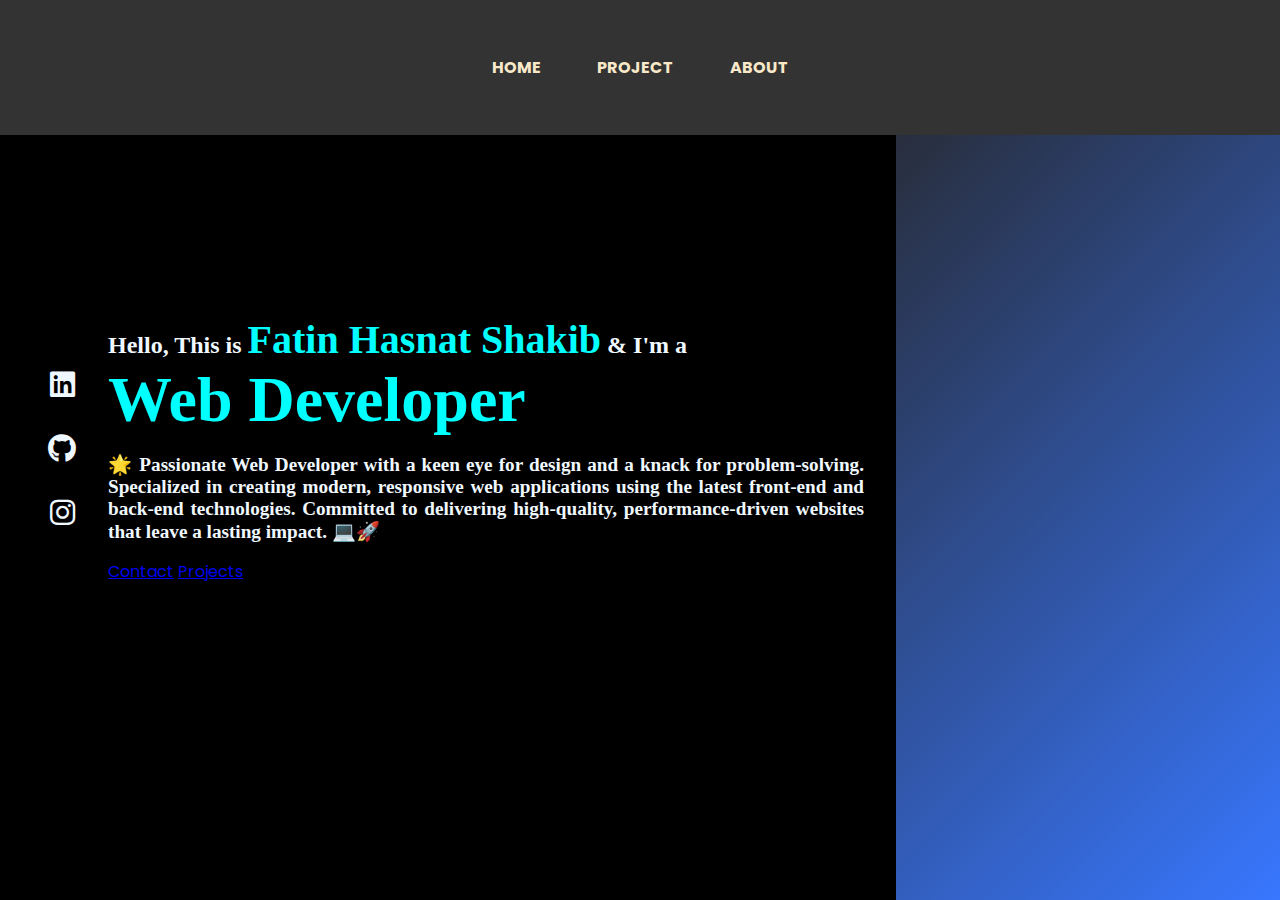
<file: index.html>
<!DOCTYPE html>
<html lang="en">

<head>
    <meta charset="UTF-8">
    <meta name="viewport" content="width=device-width, initial-scale=1.0">
    <title>My Portfolio</title>
    <link rel="stylesheet" href="style.css">
    <link rel="stylesheet" href="https://cdnjs.cloudflare.com/ajax/libs/font-awesome/6.5.1/css/all.min.css">
    <link rel="stylesheet" href="https://cdn.jsdelivr.net/npm/bootstrap@5.3.2/dist/css/bootstrap.min.css"
        integrity="sha384-T3c6CoIi6uLrA9TneNEoa7RxnatzjcDSCmG1MXxSR1GAsXEV/Dwwykc2MPK8M2HN" crossorigin="anonymous">
</head>

<body>
    <div class="portfolio-cont">
        <ul class="navlist">
            <li><a href="#"><b>Home</b></a></li>

            <li><a href="projects.html"><b>Project</b></a></li>
            <li><a href="about.html"><b>About</b></a></li>

        </ul>
        <div class="left-cont">
            <div class="icons">
                <a href="https://www.linkedin.com/in/fatin-hasnat-shakib/" target="_blank">
                    <i class="fa-brands fa-linkedin"></i>
                </a>
                <a href="https://github.com/fatin31" target="_blank">
                    <i class="fa-brands fa-github"></i>
                </a>
                <a href="https://www.instagram.com/fatinhasnatshakib/" target="_blank">
                    <i class="fa-brands fa-instagram"></i>
                </a>



            </div>
            <div class="content">
                <h2>Hello, This is <p1>Fatin Hasnat Shakib</p1> & I'm a </h2>
                <h1>Web Developer</h1>
                <h4>🌟 Passionate Web Developer with a keen eye for design and a knack for problem-solving. Specialized
                    in creating modern, responsive web applications using the latest front-end and back-end
                    technologies. Committed to delivering high-quality, performance-driven websites that leave a lasting
                    impact. 💻🚀
                </h4>
                <div class="btn-cont">
                    <a href="contact.html" class="btn btn-outline-success">Contact</a>
                    <a href="projects.html" class="btn btn-outline-info">Projects</a>
                </div>

            </div>
        </div>
        <div class="right-cont">
            <div class="design">
                <div class="circle"></div>
                <div class="circle"></div>
            </div>


        </div>
    </div>
</body>

</html>
</file>
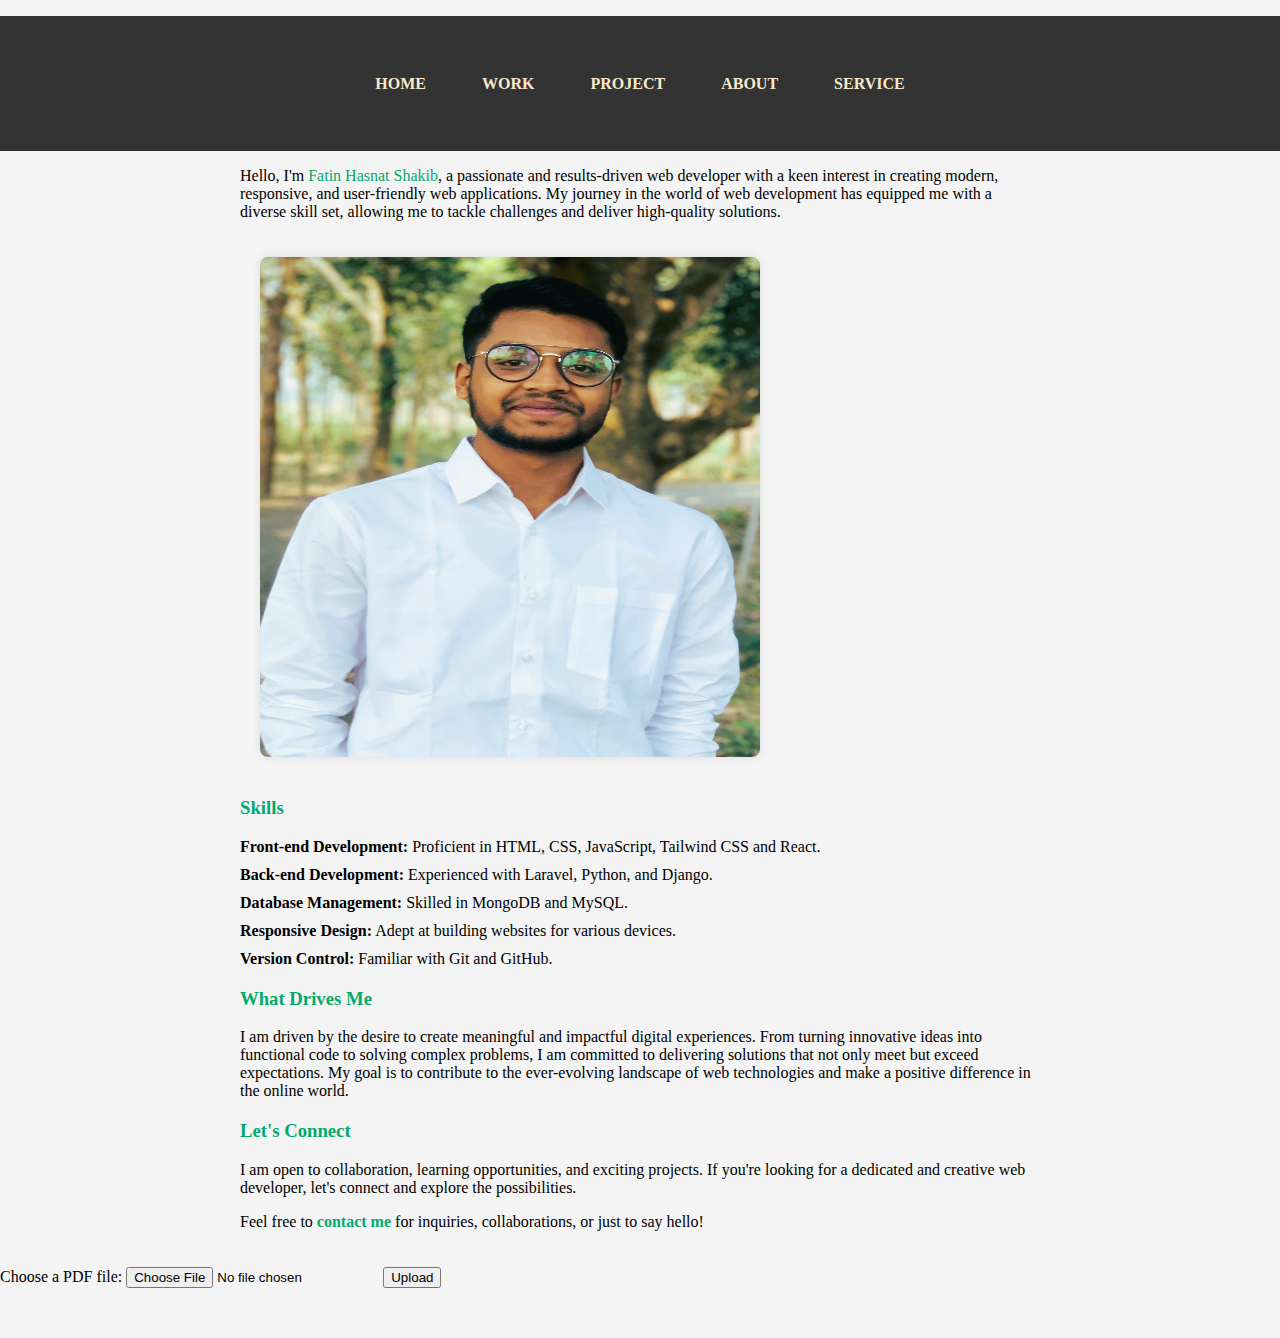
<file: about.html>
<!DOCTYPE html>
<html lang="en">

<head>
    <meta charset="UTF-8">
    <meta name="viewport" content="width=device-width, initial-scale=1.0">
    <title>About Me</title>
    <link rel="stylesheet" href="about.css">
</head>

<body>

    <ul class="navlist">
        <li><a href="index.html"><b>Home</b></a></li>
        <li><a href="#"><b>Work</b></a></li>
        <li><a href="projects.html"><b>Project</b></a></li>
        <li><a href="about.html"><b>About</b></a></li>
        <li><a href="#"><b>Service</b></a></li>
    </ul>


    <section class="about-section">
        <div class="container">
            <h2>About Me</h2>

            <p>Hello, I'm <span class="highlight">Fatin Hasnat Shakib</span>, a passionate and results-driven web
                developer
                with a keen interest in creating modern, responsive, and user-friendly web applications. My journey in
                the world of web development has equipped me with a diverse skill set, allowing me to tackle challenges
                and deliver high-quality solutions.</p>
            <div class="image-gallery">

                <img src="images/fatin1.jpg" alt="Image 2">


            </div>

            <h3>Skills</h3>
            <ul>
                <li><strong>Front-end Development:</strong> Proficient in HTML, CSS, JavaScript, Tailwind CSS and React.
                </li>
                <li><strong>Back-end Development:</strong> Experienced with Laravel, Python, and Django.</li>
                <li><strong>Database Management:</strong> Skilled in MongoDB and MySQL.</li>
                <li><strong>Responsive Design:</strong> Adept at building websites for various devices.</li>
                <li><strong>Version Control:</strong> Familiar with Git and GitHub.</li>
            </ul>

            <h3>What Drives Me</h3>
            <p>I am driven by the desire to create meaningful and impactful digital experiences. From turning innovative
                ideas into functional code to solving complex problems, I am committed to delivering solutions that not
                only meet but exceed expectations. My goal is to contribute to the ever-evolving landscape of web
                technologies and make a positive difference in the online world.</p>

            <h3>Let's Connect</h3>
            <p>I am open to collaboration, learning opportunities, and exciting projects. If you're looking for a
                dedicated and creative web developer, let's connect and explore the possibilities.</p>

            <p>Feel free to <a href="contact.html" class="contact-link">contact me</a> for inquiries, collaborations, or
                just to
                say hello!</p>
        </div>
        <form action="upload.php" method="post" enctype="multipart/form-data">
            <label for="pdfFile">Choose a PDF file:</label>
            <input type="file" name="pdfFile" id="pdfFile" accept=".pdf">
            <button type="submit" name="submit">Upload</button>
        </form>
    </section>
</body>

</html>
</file>
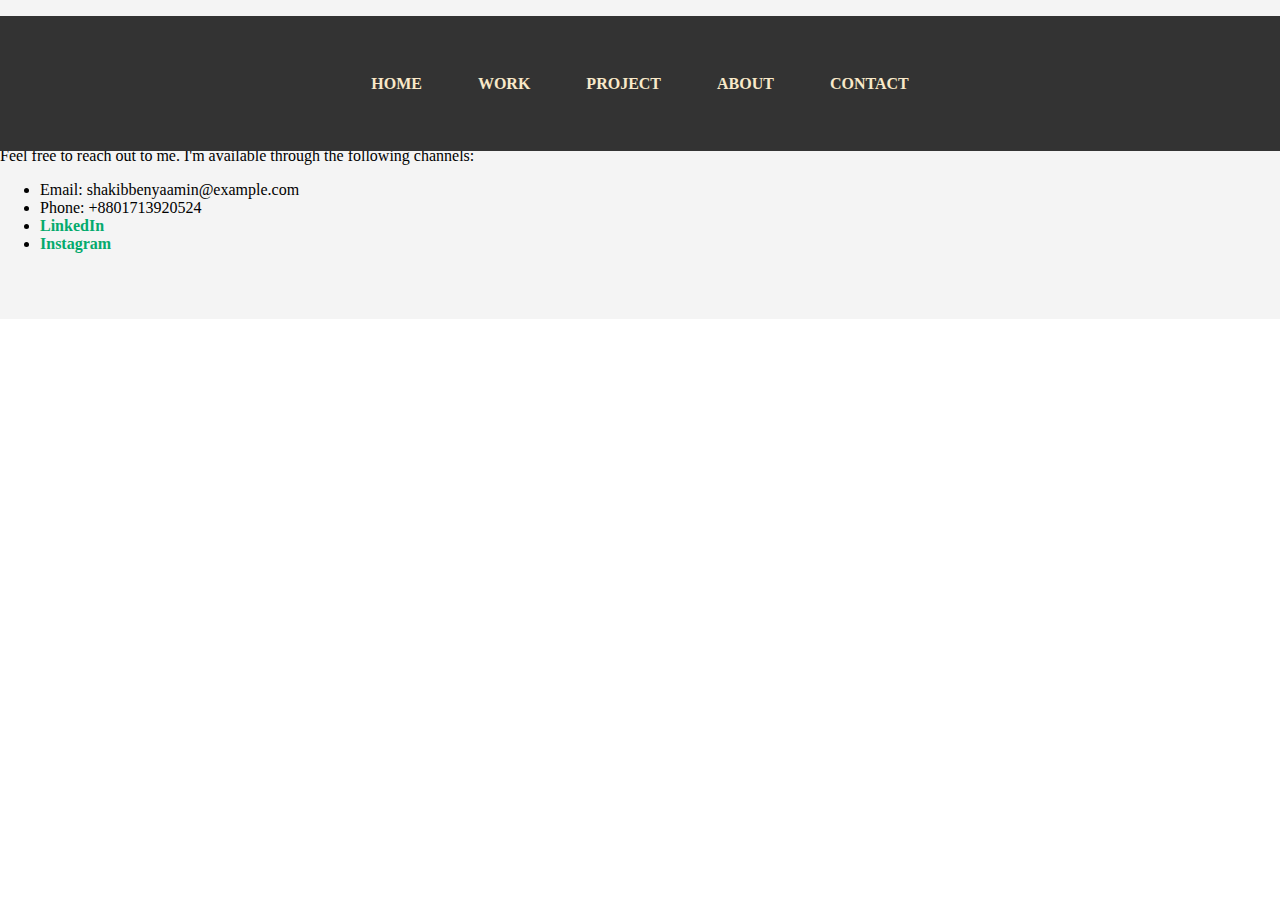
<file: contact.html>
<!DOCTYPE html>
<html lang="en">

<head>
    <meta charset="UTF-8">
    <meta name="viewport" content="width=device-width, initial-scale=1.0">
    <link rel="stylesheet" href="contact.css">
    <title>Contact</title>
</head>

<body>
    <ul class="navlist">
        <li><a href="index.html"><b>Home</b></a></li>
        <li><a href="#"><b>Work</b></a></li>
        <li><a href="projects.html"><b>Project</b></a></li>
        <li><a href="about.html"><b>About</b></a></li>
        <li><a href="contact.html"><b>Contact</b></a></li>
    </ul>


    <section class="contact-sec">
        <div class="contact-section">
            <h2>Contact Me</h2>
            <p>Feel free to reach out to me. I'm available through the following channels:</p>
            <ul>
                <li>Email: shakibbenyaamin@example.com</li>
                <li>Phone: +8801713920524</li>
                <li><a href="https://www.linkedin.com/in/fatin-hasnat-shakib/" class="contact-link">LinkedIn</a></li>
                <li><a href="https://www.instagram.com/fatinhasnatshakib/" class="contact-link">Instagram</a></li>
            </ul>
        </div>

    </section>

</body>

</html>
</file>
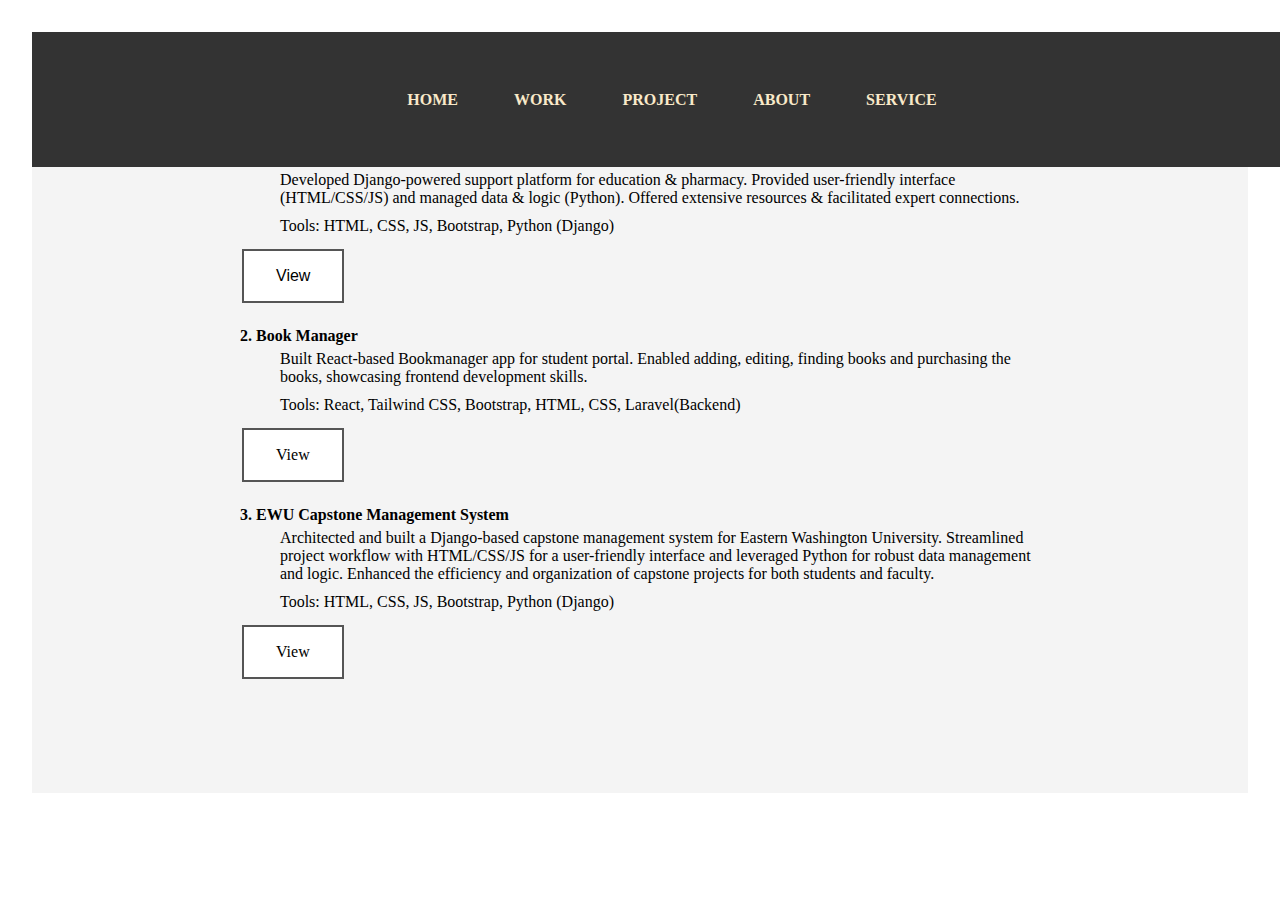
<file: projects.html>
<!DOCTYPE html>
<html lang="en">

<head>
    <meta charset="UTF-8">
    <meta name="viewport" content="width=device-width, initial-scale=1.0">
    <link rel="stylesheet" href="projects.css">
    <title>Projects</title>
</head>
<!-- Navigation Section -->
<ul class="navlist">
    <li><a href="index.html"><b>Home</b></a></li>
    <li><a href="#"><b>Work</b></a></li>
    <li><a href="projects.html"><b>Project</b></a></li>
    <li><a href="about.html"><b>About</b></a></li>
    <li><a href="#"><b>Service</b></a></li>
</ul>

<!-- Projects Section -->
<section class="projects-section">
    <div class="container">
        <dl>
            <div>
                <dt>1. <b>HelpCentre</b></dt>
                <dd>Developed Django-powered support platform for education & pharmacy. Provided user-friendly
                    interface
                    (HTML/CSS/JS) and managed data & logic (Python). Offered extensive resources & facilitated
                    expert
                    connections.</dd>
                <dd>Tools: HTML, CSS, JS, Bootstrap, Python (Django)</dd>
                <button class="button button5">View</button>
            </div>
            <div>
                <dt>2. <b>Book Manager</b></dt>
                <dd>Built React-based Bookmanager app for student portal. Enabled adding, editing, finding books and
                    purchasing the books, showcasing frontend development skills.</dd>
                <dd>Tools: React, Tailwind CSS, Bootstrap, HTML, CSS, Laravel(Backend) </dd>
                <a href="view.html" class="button button5">View</a>

            </div>
            <div>
                <dt>3. <b>EWU Capstone Management System</b></dt>
                <dd>Architected and built a Django-based capstone management system for Eastern Washington
                    University.
                    Streamlined project workflow with HTML/CSS/JS for a user-friendly interface and leveraged Python
                    for
                    robust data management and logic. Enhanced the efficiency and organization of capstone projects
                    for both
                    students and faculty.</dd>
                <dd>Tools: HTML, CSS, JS, Bootstrap, Python (Django)</dd>
                <a href="view.html" class="button button5">View</a>

            </div>
        </dl>
    </div>
</section>
</body>

</html>
</file>
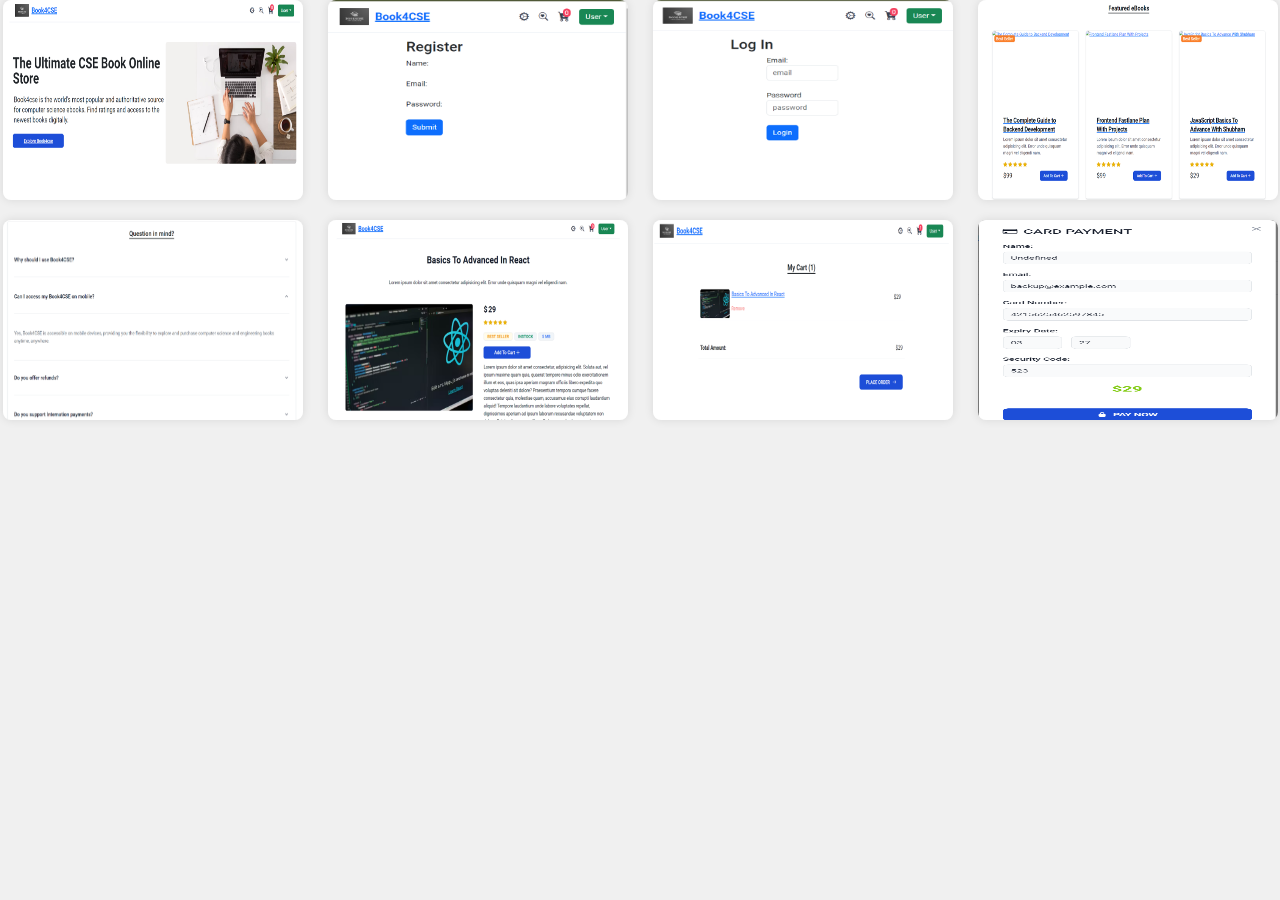
<file: view.html>
<!DOCTYPE html>
<html lang="en">

<head>
    <meta charset="UTF-8">
    <meta name="viewport" content="width=device-width, initial-scale=1.0">
    <link rel="stylesheet" href="view.css">
    <title>View Page</title>
</head>

<body>
    <div class="image-gallery">
        <img src="images/Picture1.png" alt="Image 1">
        <img src="images/Picture5.png" alt=" Image 2">
        <img src="images/Picture6.png" alt="Image 3">
        <img src="images/Picture2.png" alt="Image 4">
        <img src="images/Picture4.png" alt="Image 5">
        <img src="images/Picture3.png" alt="Image 6">
        <img src="images/Picture7.png" alt="Image 7">
        <img src="images/Picture8.png" alt="Image 8">


    </div>
</body>

</html>
</file>
<file: style.css>
@import url('https://fonts.googleapis.com/css2?family=Poppins:wght@100&display=swap');

* {
    margin: 0;
    padding: 0;
    box-sizing: border-box;
    font-family: 'Poppins', sans-serif;
}

.portfolio-cont {
    min-height: 100vh;
    width: 100%;
    display: flex;
}

.navlist {
    display: flex;
    gap: 3.5rem;
    height: 15vh;
    width: 100%;
    justify-content: center;
    align-items: center;
    position: fixed;
    background-color: #333;

}

.navlist li {
    list-style: none;
}

.navlist li a {
    text-decoration: none;
    text-transform: uppercase;
    color: rgb(249, 233, 201);
    position: relative;
}

.left-cont {
    background-color: black;
    width: 70%;
    padding-left: 3rem;
}

.right-cont {
    background: linear-gradient(-45deg, #3877ff, #262525);
    width: 30%;
}

@media screen and (max-width: 768px) {
    .portfolio-cont {
        flex-direction: column;
        align-items: center;
    }

    .left-cont {
        width: 100%;
        padding-left: 0;
    }

    .right-cont {
        width: 100%;
    }

    .navlist {
        flex-direction: column;
        text-align: center;
    }

    .navlist li {
        margin-bottom: 1rem;
    }

    .icons {
        gap: 1rem;
        /* Adjusted gap for better spacing */
    }

    .content {
        padding: 1rem;

    }

    .content h1 {
        font-size: 3rem;
        /* Adjusted font size for better readability */
    }

    .content h2 {
        font-size: 1.2rem;
        /* Adjusted font size for better readability */
    }

    .content h2 p1 {
        font-size: 1.8rem;
        /* Adjusted font size for better readability */
    }

    .btn-cont button {
        margin-right: 10px;
        /* Adjusted margin for better spacing */
    }

    .design .circle {
        width: 100%;

    }
}


.left-cont,
.right-cont {
    align-items: center;
    display: flex;
}

.icons .fa-brands {
    color: aliceblue;
    font-size: 1.8rem;
}

.icons {
    display: flex;
    flex-direction: column;
    justify-content: center;
    align-items: center;
    gap: 2rem;
}

.content {
    color: aliceblue;
    padding: 2rem;
    text-align: justify;
    /* Added text-align to justify text */
}

.content h4 {
    font-family: Georgia, 'Times New Roman', Times, serif;
    font-size: 1.2rem;
    margin-top: 1rem;
    margin-bottom: 1rem;
}

.content h1 {
    font-size: 4rem;
    color: aqua;
    font-family: Georgia, 'Times New Roman', Times, serif;
}

.content h2 {
    font-size: 1.5rem;
    font-family: Georgia, 'Times New Roman', Times, serif;
}

.content h2 p1 {
    font-size: 2.5rem;
    font-family: Georgia, 'Times New Roman', Times, serif;
    color: aqua;
}

.btn-cont button {
    margin-right: 20px;
    /* Adjusted margin for better spacing */
}

.icons .fa-brands:hover {
    cursor: pointer;
    background: linear-gradient(#fff, #3877ff);
    -webkit-background-clip: text;
    -webkit-text-fill-color: transparent;
}



.navlist li a::after {
    content: "";
    position: absolute;
    background: #fff;
    width: 100%;
    height: .1rem;
    left: 0;
    bottom: -5px;
    transform: scaleX(0);
    transform-origin: bottom right;
    transition: trasform .5s;
}

.navlist li a:hover::after {
    transform: scaleX(1);
    transform-origin: bottom left;
}
</file>
<file: about.css>
body {
    margin: 0;
    padding: 0;
    box-sizing: border-box;
    font-family: 'Times New Roman', Times, serif;
}

.container {
    max-width: 800px;
    margin: 0 auto;
    padding: 20px;
}

.navlist {
    display: flex;
    gap: 3.5rem;
    height: 15vh;
    width: 100%;
    justify-content: center;
    align-items: center;
    position: fixed;
    background-color: #333;
    list-style: none;
    padding: 0;
    z-index: 1000;
    /* Added z-index to ensure the navbar is above other elements */
}

.navlist li {
    display: inline;
}

.navlist li a {
    text-decoration: none;
    text-transform: uppercase;
    color: rgb(249, 233, 201);
}

.about-section {
    background-color: #f4f4f4;
    padding: 80px 0 50px;
    /* Adjusted padding to create space between navbar and content */
}

.about-section h2 {
    color: #333;
}

.about-section .highlight {
    color: #04AA6D;
}

.about-section ul {
    list-style: none;
    padding: 0;
}

.about-section ul li {
    margin-bottom: 10px;
}

.about-section h3 {
    color: #04AA6D;
    margin-top: 20px;
}

.contact-link {
    color: #04AA6D;
    text-decoration: none;
    font-weight: bold;
}

.contact-link:hover {
    text-decoration: underline;
}

.image-gallery {
    display: grid;
    grid-template-columns: repeat(auto-fit, minmax(300px, 1fr));
    gap: 20px;
    padding: 20px;
}

.image-gallery img {
    width: 500px;
    height: 500px;
    border-radius: 8px;
    box-shadow: 0 0 10px rgba(0, 0, 0, 0.1);
}
</file>
<file: contact.css>
body {
    margin: 0;
    padding: 0;
    box-sizing: border-box;
    font-family: 'Times New Roman', Times, serif;
}

.container {
    max-width: 800px;
    margin: 0 auto;
    padding: 20px;
}

.navlist {
    display: flex;
    gap: 3.5rem;
    height: 15vh;
    width: 100%;
    justify-content: center;
    align-items: center;
    position: fixed;
    background-color: #333;
    list-style: none;
    padding: 0;
    z-index: 1000;
    /* Added z-index to ensure the navbar is above other elements */
}

.navlist li {
    display: inline;
}

.navlist li a {
    text-decoration: none;
    text-transform: uppercase;
    color: rgb(249, 233, 201);
}

.contact-sec {
    background-color: #f4f4f4;
    padding: 80px 0 50px;
    /* Adjusted padding to create space between navbar and content */
}

.about-section h2 {
    color: #333;
}

.about-section .highlight {
    color: #04AA6D;
}

.about-section ul {
    list-style: none;
    padding: 0;
}

.about-section ul li {
    margin-bottom: 10px;
}

.about-section h3 {
    color: #04AA6D;
    margin-top: 20px;
}

.contact-link {
    color: #04AA6D;
    text-decoration: none;
    font-weight: bold;
}

.contact-link:hover {
    text-decoration: underline;
}
</file>
<file: projects.css>
body {
    margin: 0;
    padding: 2rem;
    box-sizing: border-box;
    font-family: 'Times New Roman', Times, serif;
}

.container {
    max-width: 800px;
    margin: 0 auto;
    padding: 20px;
}

.navlist {
    display: flex;
    gap: 3.5rem;
    height: 15vh;
    width: 100%;
    justify-content: center;
    align-items: center;
    position: fixed;
    background-color: #333;
    list-style: none;
    padding: 0;
    margin: 0;
    /* Remove default margin */
}

.navlist li {
    display: inline;
}

.navlist li a {
    text-decoration: none;
    text-transform: uppercase;
    color: rgb(249, 233, 201);
}

.projects-section {
    background-color: #f4f4f4;
    padding: 80px 0 50px;
    /* Adjusted padding to create space between navbar and projects */
}

.projects-section dl {
    margin-bottom: 20px;
}

.projects-section div {
    margin-bottom: 20px;
}

.projects-section dt {
    font-weight: bold;
    margin-bottom: 5px;
}

.projects-section dd {
    margin-bottom: 10px;
}

.button {
    background-color: #04AA6D;
    /* Green */
    border: none;
    color: white;
    padding: 16px 32px;
    text-align: center;
    text-decoration: none;
    display: inline-block;
    font-size: 16px;
    margin: 4px 2px;
    transition-duration: 0.4s;
    cursor: pointer;
}

.button5 {
    background-color: white;
    color: black;
    border: 2px solid #555555;
}

.button5:hover {
    background-color: #555555;
    color: white;
}
</file>
<file: view.css>
body {
    margin: 0;
    padding: 0;
    box-sizing: border-box;
    font-family: 'Arial', sans-serif;
    background-color: #f0f0f0;
    /* Set your desired background color */
}

.image-gallery {
    display: flex;
    flex-wrap: wrap;
    justify-content: space-around;
    gap: 20px;
}

.image-gallery img {
    width: 300px;
    height: 200px;
    border-radius: 8px;
    box-shadow: 0 0 10px rgba(0, 0, 0, 0.1);
}
</file>
